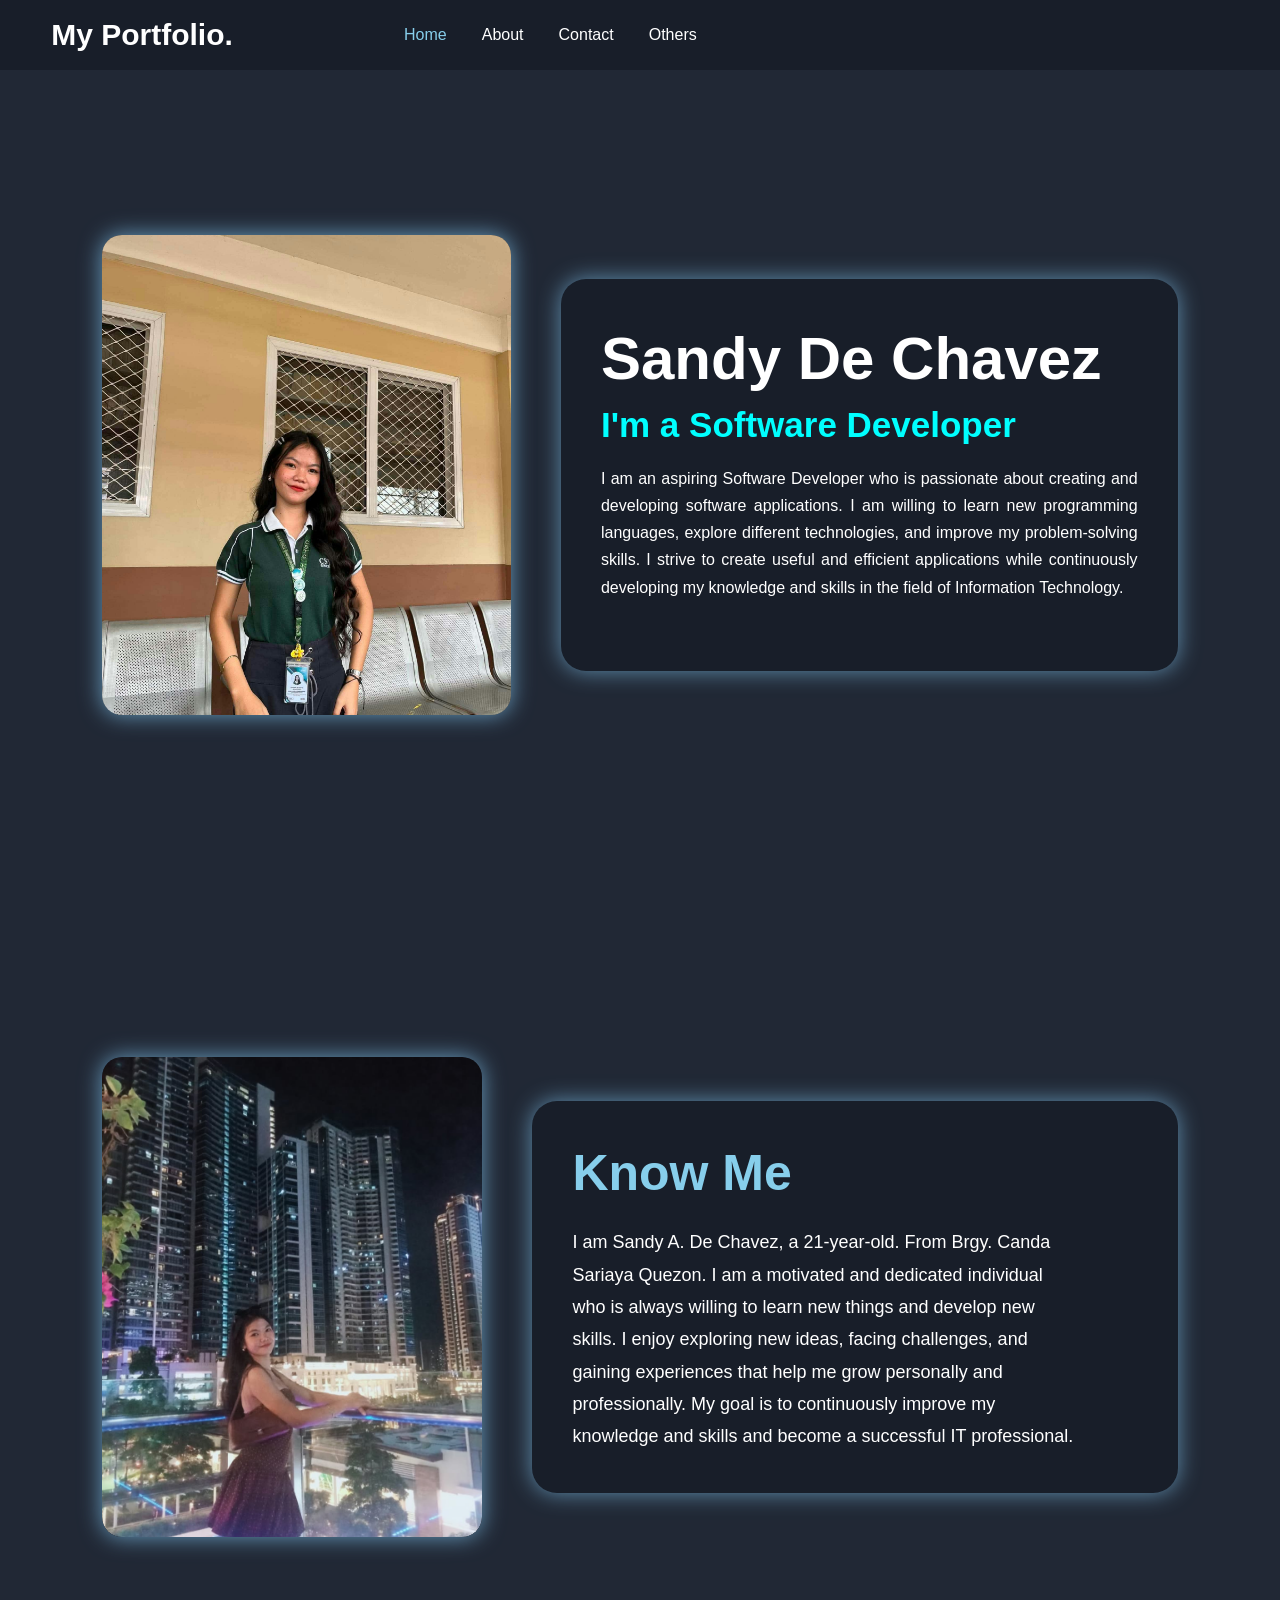
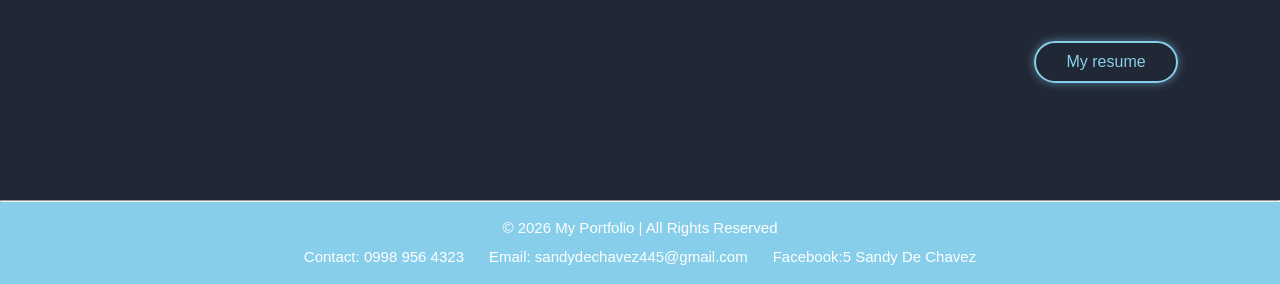
<file: index.html>
<!DOCTYPE html>
<html lang="en">
<head>
    <meta charset="UTF-8">
    <meta name="viewport" content="width=device-width, initial-scale=1.0">
    <title>Home</title>
    <link rel="stylesheet" href="index.css">
     <link rel="stylesheet" href="resume.html">
</head>
<body>
     <nav class="navbar">
       <a href="#" class="logo"> My Portfolio.</a>
       <div class="menu-toggle" id="menu-toggle">
        <span></span>
        <span></span>
        <span></span>
       </div>
       <ul class="nav-links" id="nav-links">
          <li>
            <a href="index.html" class="active">Home</a>
          </li>
           
          <li>
            <a href="about.html" class="about.html"> About </a>
          </li>

          <li>
            <a href="contact.html"> Contact </a>
          </li>

          <li>
            <a href="others.html"> Others </a>
          </li>
          
       </ul>
     </nav>
     <section class="home">
        <div class="home-info">
             <span style="color: skyblue;"><h1>Sandy De Chavez</h1></span> 
            
                <span style="color: skyblue;"><h2>I'm a Software Developer</h2></span>
        
            <p>I am an aspiring Software Developer who is passionate about creating
                 and developing software applications. I am willing to learn new 
                 programming languages, explore different technologies, and improve 
                 my problem-solving skills. I strive to create useful and efficient 
                 applications while continuously developing my knowledge and skills 
                 in the field of Information Technology.
            </p>
        </div>
        <div class="image">
         <img src="me.jpg" alt>
        </div>
     </section>
     <section class="know-me">
          <div class="text"> 
             <span style="color: skyblue;"><h1>Know Me</h1></span> 
             <p>I am Sandy A. De Chavez, a 21-year-old. From Brgy. Canda <br>
                 Sariaya Quezon. I am a motivated and dedicated individual<br>
                  who is always willing to learn new things and develop new<br>
                  skills. I enjoy exploring new ideas, facing challenges, and<br>
                   gaining experiences that help me grow personally and <br>
                   professionally. My goal is to continuously improve my <br>
                    knowledge and skills and become a successful IT professional.
            </p>
          </div>
          <div class="know-pic">
               <img src="mypic.jpg" alt>
          </div>
          <div class="rbutton">
              <a style="color: skyblue;" href="resume.html" class="btn">My resume</a>
          </div>
     </section>
     <hr>
     <footer class="footer">
        <p>© 2026 My Portfolio | All Rights Reserved</p>
        <div class="contact-info">
            <p>
               Contact:
               <span style="color:white;">0998 956 4323</span>
            </p>
            <p>
                Email:
                <span style="color: white;">sandydechavez445@gmail.com</span>
            </p>
            <p>
                Facebook:5
                <a style="color: white;" href="https://www.facebook.com/sandy.de.chavez.288543" target="-blank">
                Sandy De Chavez</a>
            </p>
        </div>
     </footer>
     <script src="index.js"></script>
</body>
</html>
</file>
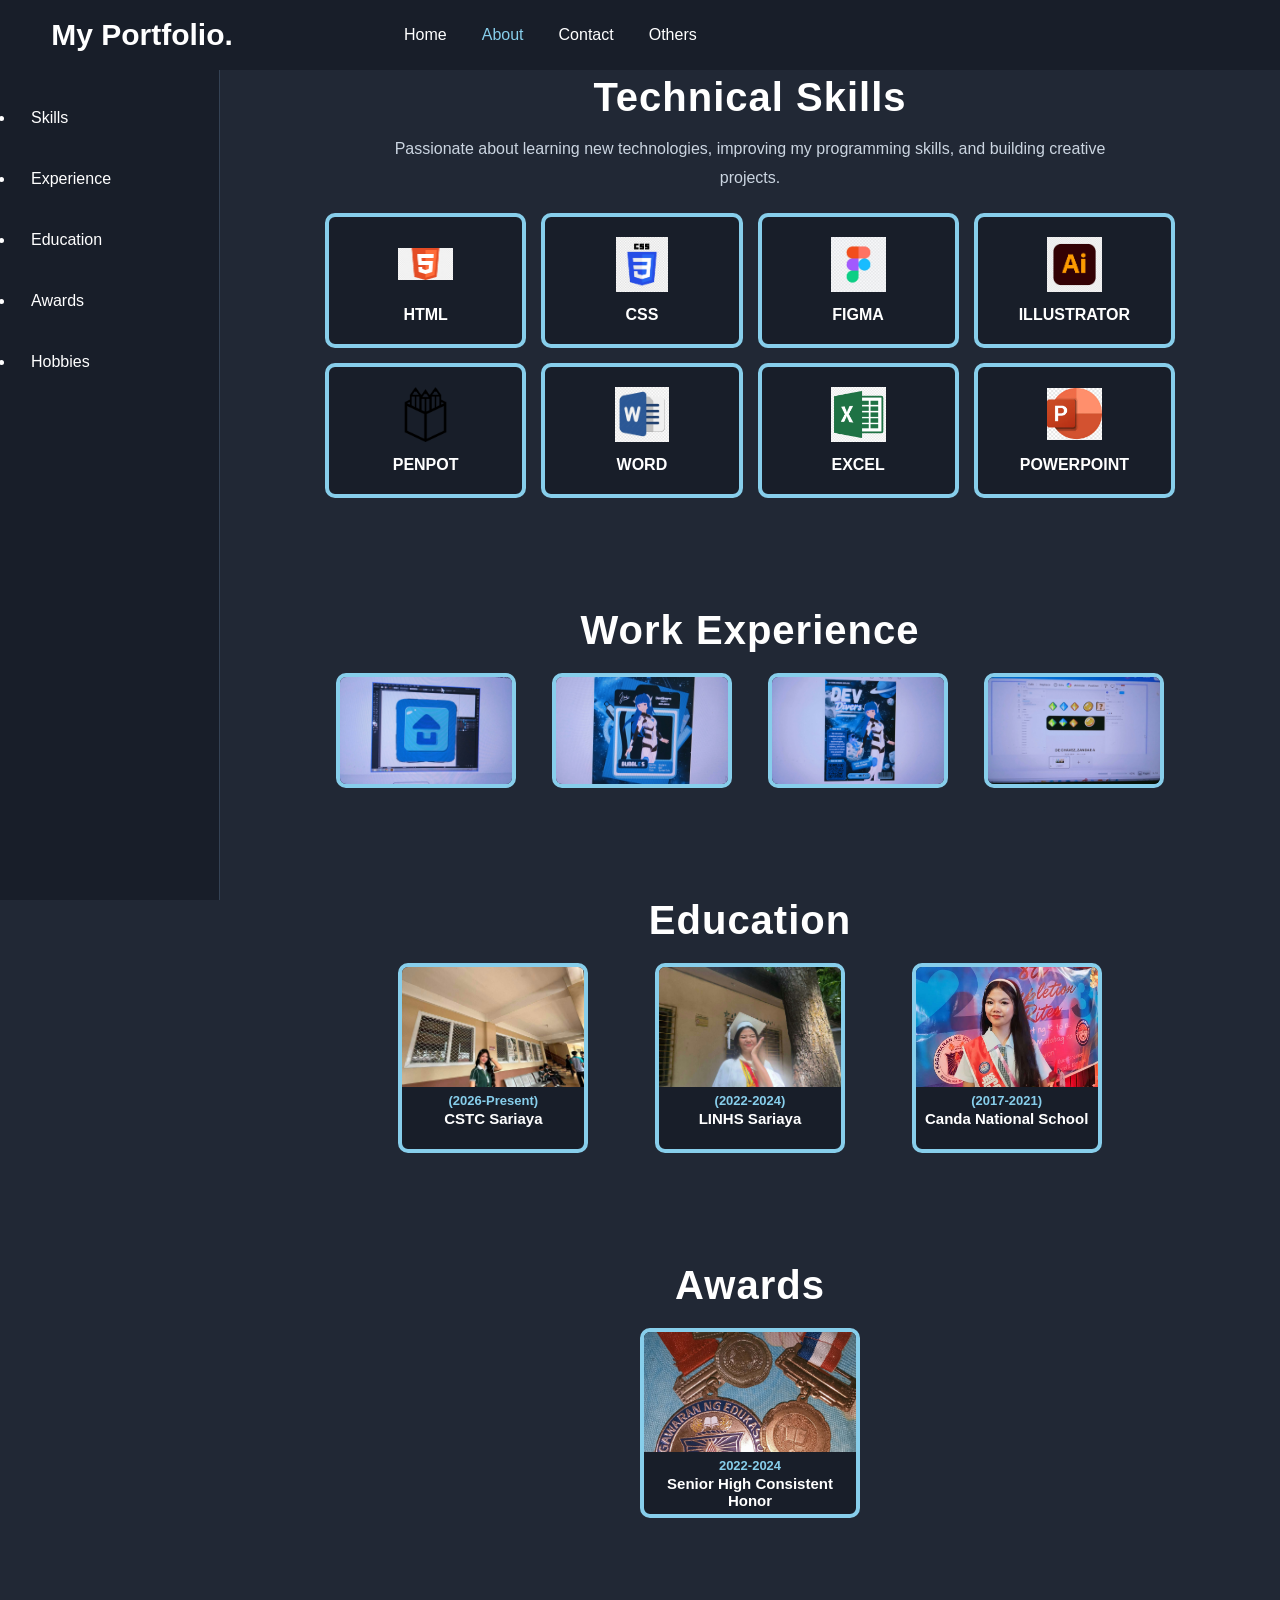
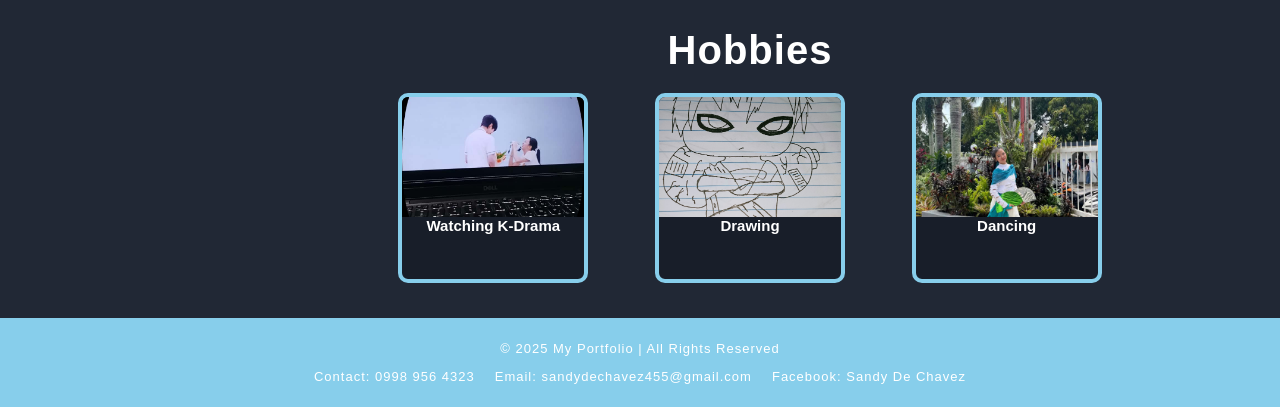
<file: about.html>
<!DOCTYPE html>
<html lang="en">
<head>
  <meta charset="UTF-8" />
  <meta name="viewport" content="width=device-width, initial-scale=1.0" />
  <title>About</title>
  <link rel="stylesheet" href="index.css" />
</head>
<body>

  <!-- Top Navbar -->
  <nav class="navbar">
    <a href="#" class="logo">My Portfolio.</a>

    <div class="menu-toggle" id="menu-toggle">
      <span></span>
      <span></span>
      <span></span>
    </div>

    <ul class="nav-links" id="nav-links">
      <li><a href="index.html">Home</a></li>
      <li><a href="about.html" class="active">About</a></li>
      <li><a href="contact.html">Contact</a></li>
      <li><a href="others.html">Others</a></li>
    </ul>
  </nav>

  <!-- Side Navbar -->
 <nav class="side-navbar" id="side-navbar">
  <div class="menu-toggle side-toggle" id="side-toggle">
    <span></span>
    <span></span>
    <span></span>
  </div>
  <ul>
    <li><a href="#skills">Skills</a></li>
    <li><a href="#work">Experience</a></li>
    <li><a href="#educ">Education</a></li>
    <li><a href="#award">Awards</a></li>
    <li><a href="#hobbies">Hobbies</a></li>
  </ul>
</nav>


  <!-- Sections -->
  <section id="skills" class="t-skills">
    <h1>Technical <span style="color: white;">Skills</span></h1>
    <p>
      Passionate about learning new technologies, improving my programming skills, and building creative projects.

    <div class="skills">
      <div class="skill"><img src="html.png" alt="HTML" /><span>HTML</span></div>
      <div class="skill"><img src="css.webp" alt="CSS" /><span>CSS</span></div>
      <div class="skill"><img src="figma.jpg" alt="FIGMA" /><span>FIGMA</span></div>
      <div class="skill"><img src="illustratpr.webp" alt="ILLUSTRATOR" /><span>ILLUSTRATOR</span></div>
      <div class="skill"><img src="penpot.webp" alt="penpot" /><span>PENPOT</span></div>
      <div class="skill"><img src="word.webp" alt="word" /><span>WORD</span></div>
      <div class="skill"><img src="excel.png" alt="excel" /><span>EXCEL</span></div>
      <div class="skill"><img src="powerpoint.webp" alt="ppt" /><span>POWERPOINT</span></div>
    </div>
  </section>

  <section id="work" class="work-exp">
    <h1>Work <span style="color: white;">Experience</span></h1>
    <div class="exp-container">
      <div class="exp-card"><img src="home.jpg" alt=""></div>
      <div class="exp-card"><img src="id.jpg" alt=""></div>
      <div class="exp-card"><img src="cnv.jpg" alt=""></div>
      <div class="exp-card"><img src="diamond.jpg" alt=""></div>
    </div>
  </section>

  <section id="educ" class="education">
    <h1>Edu<span style="color: white;">cation</span></h1>
    <div class="edu-container">
      <div class="edu-card"><img src="college.jpg" alt=""><h3>(2026-Present)</h3><h2>CSTC Sariaya</h2></div>
      <div class="edu-card"><img src="shs.jpg" alt=""><h3>(2022-2024)</h3><h2>LINHS Sariaya</h2></div>
      <div class="edu-card"><img src="jhs.jpg" alt=""><h3>(2017-2021)</h3><h2>Canda National School</h2></div>
      
    </div>
  </section>

  <section id="award" class="award-sec">
    <h1>Awa<span style="color: white;">rds</span></h1>
    <div class="award-container">
      <div class="award-card"><img src="medal.jpg" alt=""><h3>2022-2024</h3><h2>Senior High Consistent Honor</h2></div>
    </div>
  </section>

  <section id="hobbies" class="hobbies-sec">
    <h1>Hob<span style="color: white;">bies</span></h1>
    <div class="hobbies-container">
      <div class="hobbies-card"><img src="kdrama.jpg" alt=""><h2>Watching K-Drama</h2></div>
      <div class="hobbies-card"><img src="drawing.jpg" alt=""><h2>Drawing</h2></div>
      <div class="hobbies-card"><img src="dancing.jpg" alt=""><h2>Dancing</h2></div>
    </div>
  </section>

  <footer class="footer-about">
    <p>© 2025 My Portfolio | All Rights Reserved</p>
    <div class="contact-info-footer">
      <p>Contact: <span style="color: white;">0998 956 4323</span></p>
      <p>Email: <span style="color: white;">sandydechavez455@gmail.com</span></p>
      <p>Facebook: <a style="color: white;" href="https://www.facebook.com/" target="_blank">Sandy De Chavez</a></p>
    </div>
  </footer>

  <script src="index.js"></script>
</body>
</html>
</file>
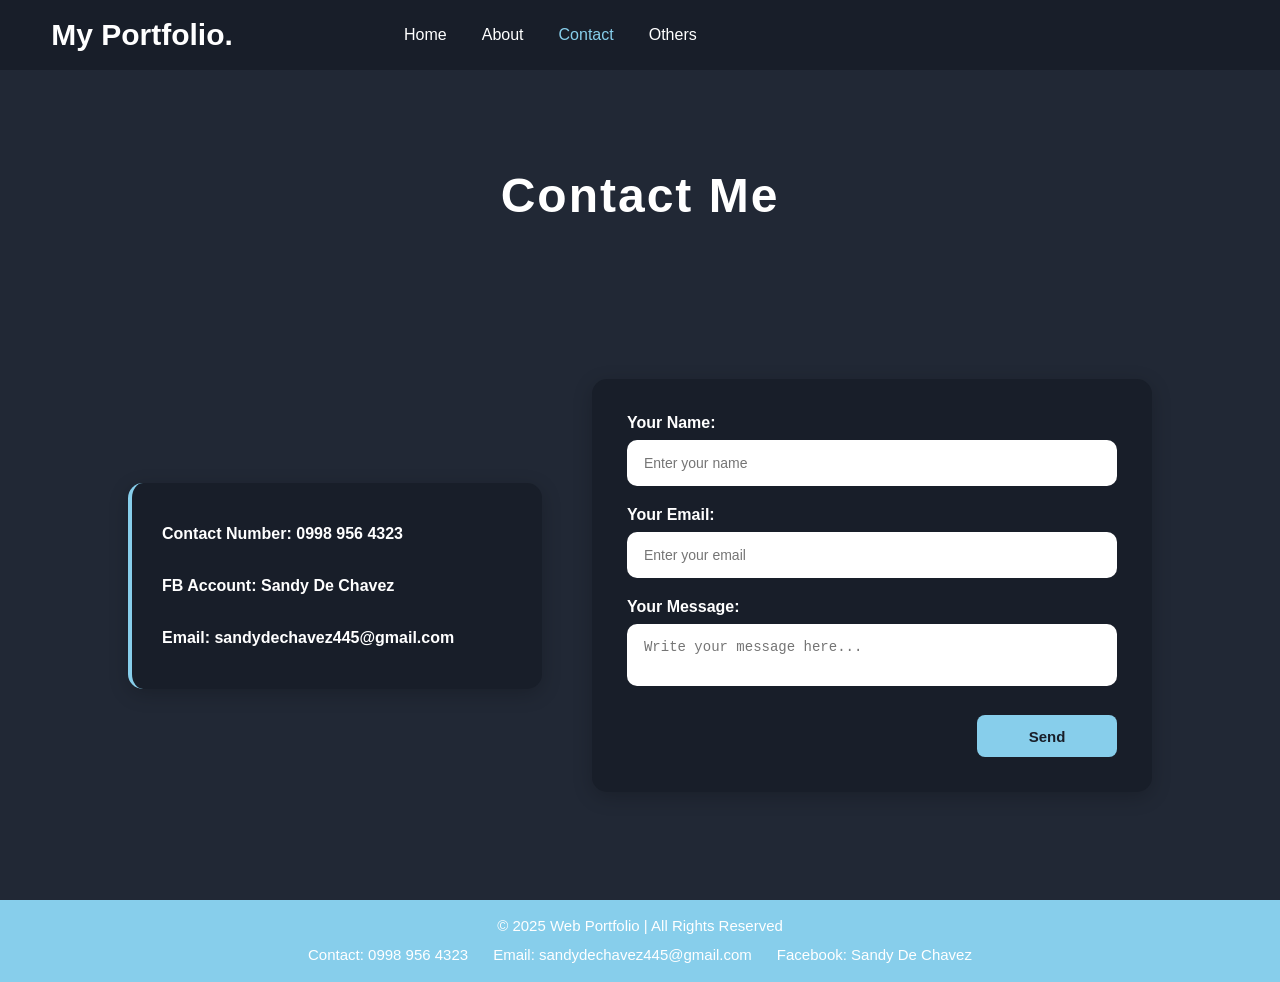
<file: contact.html>
<!DOCTYPE html>
<html lang="en">
<head>
    <meta charset="UTF-8">
    <meta name="viewport" content="width=device-width, initial-scale=1.0">
    <title>Contact</title>
    <link rel="stylesheet" href="index.css">
</head>
<body>
    
<nav class="navbar">
    <a href="#" class="logo">My Portfolio.</a>

    <div class="menu-toggle" id="menu-toggle">
    <span></span>
    <span></span>
    <span></span>
  </div>

  <ul class="nav-links" id="nav-links">
        <li><a href="index.html">Home</a></li>
        <li><a href="about.html">About</a></li>
        <li><a href="contact.html" class="active">Contact</a></li>
        <li><a href="others.html">Others</a></li>
    </ul>
</nav>

<section class="contact">
  <div class="contact-header">
    <h1>Contact <span style="color: white;">Me</span></h1>
  </div>

  <div class="contact-container">
    <form>
      <div class="contact-item">
        <label>Your Name:</label>
        <input type="text" placeholder="Enter your name" required>
      </div>

      <div class="contact-item">
        <label>Your Email:</label>
        <input type="email" placeholder="Enter your email" required>
      </div>

      <div class="contact-msg">
        <label>Your Message:</label>
        <textarea placeholder="Write your message here..." required></textarea>
      </div>

      <div class="contact-send">
        <button type="submit">Send</button>
      </div>
    </form>
  </div>


<div class="contact-in">
  <h3>Contact Number: 0998 956 4323</h3>
  <h3>FB Account: <a href="https://www.facebook.com/" target="_blank"><span style="color: white;">Sandy De Chavez</span></a></h3>
  <h3>Email: sandydechavez445@gmail.com</h3>
</div>

</section>

<footer class="footer">
  <p>© 2025 Web Portfolio | All Rights Reserved</p>
  <div class="contact-info">
  <p>Contact: <span style="color: white;">0998 956 4323</span></p>
  <p>Email: <span style="color: white;">sandydechavez445@gmail.com</span></p>
  <p>Facebook: <a style="color: white;" href="https://www.facebook.com/sandy.de.chavez.288543" target="_blank">Sandy De Chavez</a></p>
  </div>
</footer>

<script src="index.js"></script>

</body>
</html>
</file>
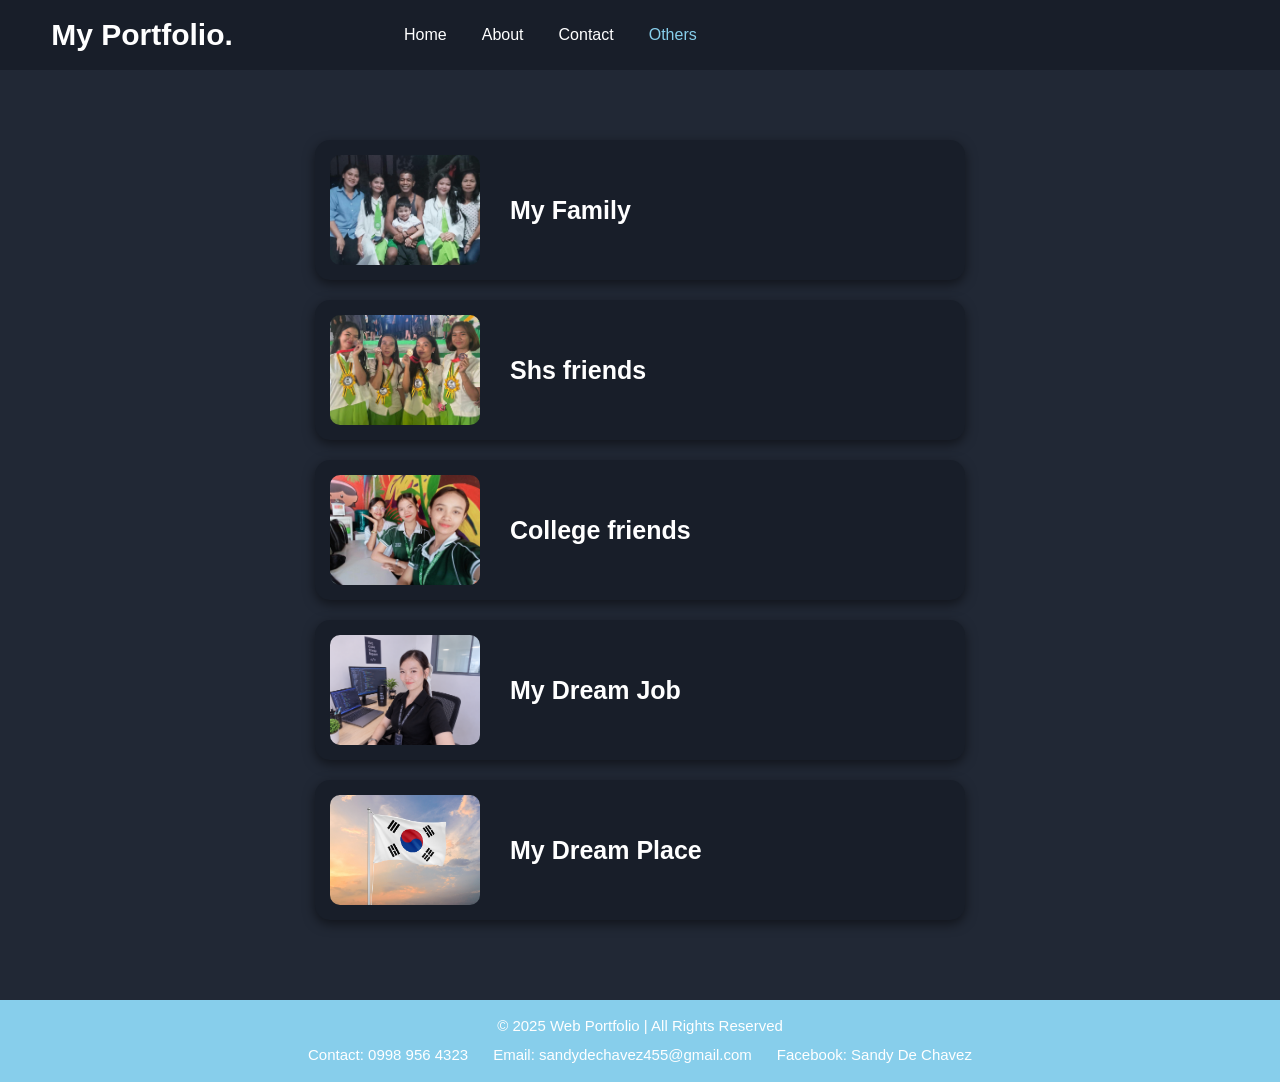
<file: others.html>
<!DOCTYPE html>
<html lang="en">
<head>
    <meta charset="UTF-8">
    <meta name="viewport" content="width=device-width, initial-scale=1.0">
    <title>Projects</title>
    <link rel="stylesheet" href="index.css">
</head>
<body>
    <nav class="navbar">
    <a href="#" class="logo">My Portfolio.</a>

    <div class="menu-toggle" id="menu-toggle">
    <span></span>
    <span></span>
    <span></span>
  </div>

   <ul class="nav-links" id="nav-links">
        <li><a href="index.html">Home</a></li>
        <li><a href="about.html">About</a></li>
        <li><a href="contact.html">Contact</a></li>
        <li><a href="others.html" class="active">Others</a></li>
    </ul>
</nav>

<div class="wrap">

    
    <div class="other">
      <img src="fam.jpg" alt="Project 1 preview">
      <h2>My Family</h2>
    </div>

    <!-- Project 3 -->
    <div class="other">
      <img src="shsprends.jpg" alt="Project 2 preview">
      <h2>Shs friends</h2>
    </div>

    <!-- Project 4 -->
    <div class="other">
      <img src="friends.jpg" alt="Project 3 preview">
      <h2>College friends</h2>
    </div>

    <!-- Project 5 -->
    <div class="other">
      <img src="work.png" alt="Project 4 preview">
      <h2>My Dream Job</h2>
    </div>

    <div class="other">
      <img src="korea.webp" alt="Project 4 preview">
      <h2>My Dream Place</h2>
    </div>

  </div>
</div>

<footer class="footer">
  <p>© 2025 Web Portfolio | All Rights Reserved</p>
  <div class="contact-info">
  <p>Contact: <span style="color: white;">0998 956 4323</span></p>
  <p>Email: <span style="color: white;">sandydechavez455@gmail.com</span></p>
  <p>Facebook: <a style="color: white;" href="https://www.facebook.com/sandy.de.chavez.288543" target="_blank">Sandy De Chavez</a></p>
  </div>
</footer>

<script src="index.js"></script>

</body>

</html>
</file>
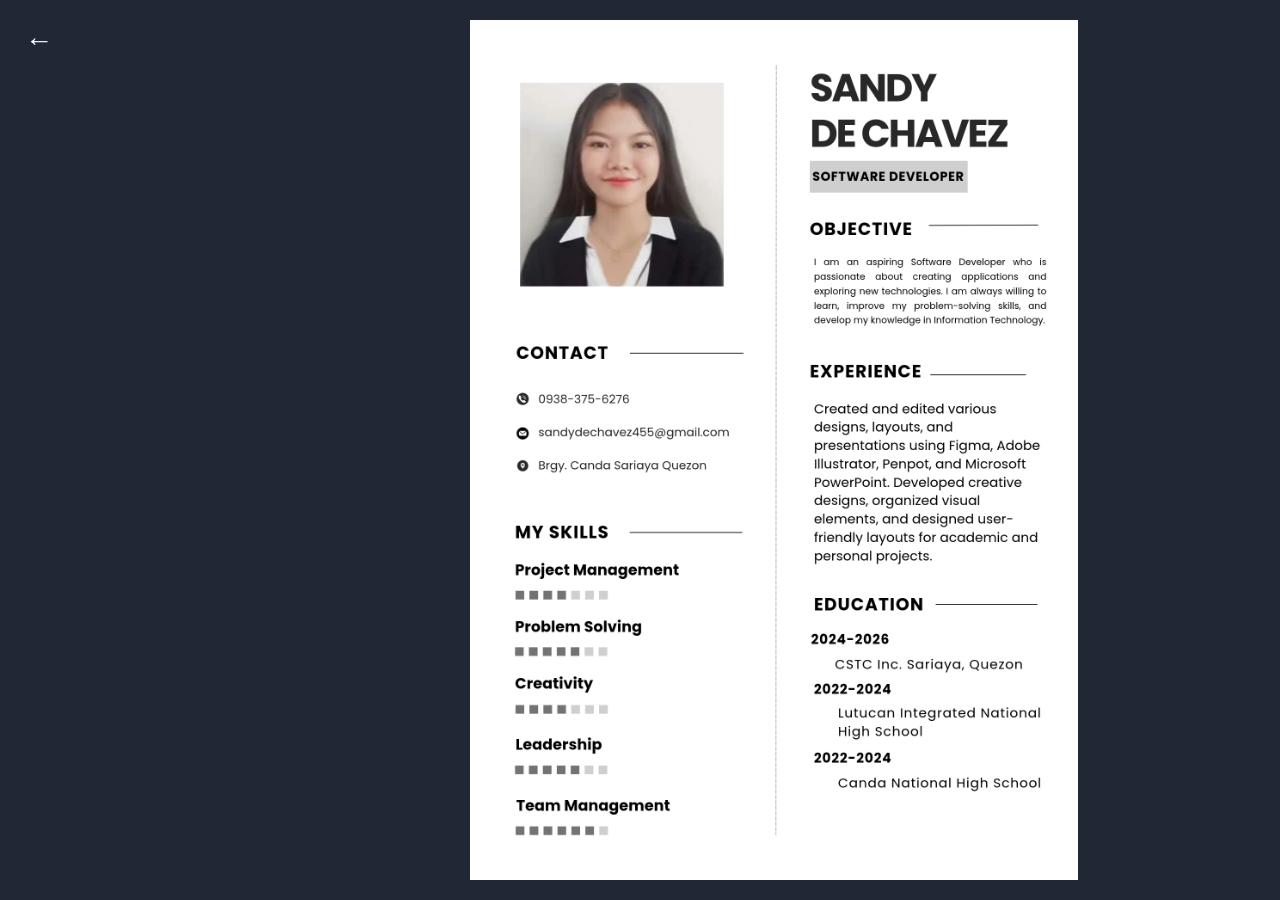
<file: resume.html>
<!DOCTYPE html>
<html lang="en">
<head>
    <meta charset="UTF-8">
    <meta name="viewport" content="width=device-width, initial-scale=1.0">
    <title>Resume</title>
    <link rel="stylesheet" href="index.html">
    <link rel="stylesheet" href="index.css">
</head>
<body>
    <img class ="resume" src="resume.png" alt="Resume">
  <button class="backbutton" onclick="history.back()">
  &#8592;
</button>
</body>
</html>
</file>
<file: index.css>
/* Global Reset */
* {
  margin: 0;
  padding: 0;
  box-sizing: border-box;
}

html {
  scroll-behavior: smooth;
  scroll-padding-top: 80px; /* prevents overlap if you have a fixed navbar */
}

body {
  background-color: #212835;
  color: #fff;
  font-family: 'Poppins', sans-serif;
}

a {
  color: #fff;
  text-decoration: none;
}

/* Navbar */
.navbar {
  position: fixed;
  left: 0;
  top: 0;
  width: 100%;
  height: 70px;
  padding: 25px 4%;
  background-color: #181e29;
  display: flex;
  justify-content: space-between;
  align-items: center;
  z-index: 100;
}

.navbar .logo {
  font-size: 30px;
  font-weight: 700;
}

.navbar ul {
    display: flex;
    position: absolute;
    left: 43%;
    transform: translateX(-50%);
    gap: 35px;
    align-items: center;
}

.navbar ul li {
    list-style: none;
    margin-left: 0;
}

.navbar ul li a {
  font-weight: 500;
  transition: color 0.3s ease;
}

.navbar ul li a:hover,
.navbar ul li a.active {
  color: skyblue;
}

/* Responsive Navbar */
.menu-toggle {
  display: none;
  flex-direction: column;
  justify-content: space-between;
  width: 26px;
  height: 20px;
  cursor: pointer;
}

.menu-toggle span {
  display: block;
  height: 3px;
  width: 100%;
  background: #fff;
  border-radius: 5px;
  transition: all 0.3s ease;
}



/* Make nav responsive */
@media (max-width: 900px) {
  .menu-toggle {
    display: flex;
  }

  .navbar ul {
    position: absolute;
    top: 70px;
    left: 0;
    width: 100%;
    background-color: lightblue;
    flex-direction: column;
    align-items: center;
    justify-content: flex-start;
    gap: 20px;
    padding: 20px 0;
    max-height: 0;
    overflow: hidden;
    transition: max-height 0.4s ease, opacity 0.3s ease;
    opacity: 0;
  }

  .navbar ul.active {
    max-height: 300px; /* Adjust if you add more links */
    opacity: 1;
  }

  .navbar ul li {
    margin: 0;
  }

  .navbar ul li a {
    font-size: 20px;
  }
}



.home {
    display: flex;
    align-items: center;
    justify-content: center;
    flex-direction: row-reverse;
    gap: 50px;
    min-height: 100vh;
    padding: 120px 8% 70px;
}

/* HOME TEXT CARD */
.home-info {
    flex: 1;
    min-width: 0;
    background: #181e29;
    padding: 45px 40px;
    border-radius: 25px;
    box-shadow: 0 0 22px rgba(135, 206, 250, 0.62);
    transition: 0.3s ease;
}

.home-info:hover {
    box-shadow: 0 0 32px rgba(135, 206, 250, 0.85);
}

/* HOME HEADING */
.home-info h1 {
    color: #fff;
    font-size: 60px;
    line-height: 1.15;
    margin: 0 0 10px;
}

.home-info h2 {
    color: aqua;
    font-size: 35px;
    line-height: 1.25;
    margin: 0 0 18px;
}

/* HOME PARAGRAPH */
.home-info p {
    color: #fff;
    font-size: 16px;
    line-height: 1.7;
    margin: 10px 0 25px;
    text-align: justify;
}

/* BUTTON */
.btn {
    display: inline-block;
    padding: 10px 30px;
    border: 2px solid #fff;
    border-radius: 40px;
    box-shadow: 0 0 6px rgba(255, 255, 255, 0.35);
    font-size: 16px;
    text-decoration: none;
    transition: all 0.3s ease;
}

.btn:hover {
    background: transparent;
    color: aqua;
    box-shadow: 0 0 14px rgba(135, 206, 250, 0.5);
}

/* HOME PICTURE */
.image {
    flex: 0 0 38%;
    max-width: 420px;
    min-width: 250px;
}

.image img {
    display: block;
    width: 100%;
    height: 480px;
    object-fit: cover;
    margin: 0;
    border-radius: 20px;
    box-shadow: 0 0 22px rgba(135, 206, 250, 0.7);
    transition: transform 0.35s ease, box-shadow 0.35s ease;
}

.image img:hover {
    transform: scale(1.025);
    box-shadow: 0 0 35px rgba(135, 206, 250, 0.9);
}


/* HOME PAGE RESPONSIVE */
@media (max-width: 1000px) {
    .home {
        flex-direction: column;
        text-align: center;
        justify-content: flex-start;
        align-items: center;
        min-height: auto;
        height: auto;
        padding: 115px 5% 60px;
        gap: 30px;
    }

    .home-info {
        order: 1;
        width: 100%;
        max-width: 680px;
        padding: 30px 25px;
        margin: 0;
    }

    .home-info h1 {
        font-size: 42px;
        margin-bottom: 10px;
    }

    .home-info h2 {
        font-size: 26px;
        margin: 0 0 15px;
    }

    .home-info p {
        font-size: 16px;
        line-height: 1.6;
        margin-bottom: 20px;
        text-align: justify;
    }

    .home-info .button {
        display: flex;
        justify-content: center;
        width: 100%;
        margin-top: 5px;
    }

    .home-info .button .btn {
        padding: 10px 28px;
        font-size: 16px;
    }

    .image {
        order: 2;
        flex: none;
        width: 260px;
        max-width: 100%;
        min-width: 0;
        margin: 0;
    }

    .image img {
        width: 100%;
        height: auto;
        max-height: 380px;
        margin: 0;
        border-radius: 15px;
    }
}


/* ==========================================
   KNOW ME SECTION
========================================== */

.know-me {
    min-height: 100vh;
    display: flex;
    flex-wrap: wrap;
    align-items: center;
    justify-content: center;
    gap: 50px;
    padding: 120px 8% 80px;
    background-color: #212835;
}

/* KNOW ME TEXT CARD */
.know-me .text {
    order: 2;
    flex: 1;
    min-width: 0;
    background-color: #181e29;
    padding: 40px;
    border-radius: 25px;
    box-shadow: 0 0 22px rgba(135, 206, 250, 0.62);
    transition: 0.3s ease;
}

.know-me .text:hover {
    box-shadow: 0 0 32px rgba(135, 206, 250, 0.85);
}

/* KNOW ME HEADING */
.know-me .text h1 {
    color: skyblue;
    font-size: 50px;
    line-height: 1.3;
    margin: 0 0 20px;
    text-align: left;
}

/* KNOW ME PARAGRAPH */
.know-me .text p {
    color: #fff;
    font-size: 18px;
    line-height: 1.8;
    margin: 0;
    text-align: justify;
}

/* KNOW ME PICTURE */
.know-me .know-pic {
    order: 1;
    flex: 0 0 38%;
    max-width: 380px;
    min-width: 250px;
    height: 480px;
    overflow: hidden;
    border-radius: 20px;
    margin: 0;
    box-shadow: 0 0 22px rgba(135, 206, 250, 0.7);
    transition: box-shadow 0.35s ease;
}

.know-me .know-pic img {
    display: block;
    width: 100%;
    height: 100%;
    object-fit: cover;
    border-radius: 20px;
    transition: transform 0.4s ease;
}

.know-me .know-pic:hover {
    box-shadow: 0 0 35px rgba(135, 206, 250, 0.9);
}

.know-me .know-pic:hover img {
    transform: scale(1.04);
}

/* RESUME BUTTON */
.know-me .rbutton {
    order: 3;
    flex: 0 0 100%;
    margin: -20px 0 0;
    display: flex;
    justify-content: flex-end;
}

.know-me .rbutton .btn {
    border-color: skyblue;
    box-shadow: 0 0 10px rgba(135, 206, 250, 0.5);
}

.know-me .rbutton .btn:hover {
    color: skyblue;
    box-shadow: 0 0 20px rgba(135, 206, 250, 0.8);
}

/* KNOW ME RESPONSIVE */
@media (max-width: 1000px) {
    .know-me {
        flex-direction: column;
        flex-wrap: nowrap;
        align-items: center;
        justify-content: flex-start;
        text-align: center;
        min-height: auto;
        padding: 115px 5% 60px;
        gap: 30px;
    }

    .know-me .know-pic {
        order: 1;
        flex: none;
        width: 260px;
        max-width: 100%;
        min-width: 0;
        height: 350px;
        margin: 0;
    }

    .know-me .text {
        order: 2;
        width: 100%;
        max-width: 680px;
        padding: 30px 25px;
        margin: 0;
    }

    .know-me .text h1 {
        font-size: 38px;
        text-align: center;
        margin: 0 0 15px;
    }

    .know-me .text p {
        font-size: 16px;
        line-height: 1.7;
        text-align: justify;
        margin: 0;
    }

    .know-me .rbutton {
        order: 3;
        flex: none;
        justify-content: center;
        width: 100%;
        margin: 0;
    }
}

@media (max-width: 480px) {
    .know-me .text {
        padding: 25px 20px;
    }

    .know-me .text h1 {
        font-size: 30px;
    }

    .know-me .text p {
        font-size: 15px;
    }

    .know-me .know-pic {
        width: 220px;
        height: 300px;
    }
}



/* ==========================================
   FOOTER SECTION
========================================== */

.footer {
    width: 100%;
    background-color: skyblue;
    color: white;
    padding: 18px 15px;
    text-align: center;
    box-sizing: border-box;
    margin: 0;
}

/* COPYRIGHT */
.footer > p {
    color: white;
    font-size: 16px;
    margin: 0 0 10px;
    line-height: 1.4;
}

/* CONTACT INFORMATION */
.footer .contact-info {
    display: flex;
    justify-content: center;
    align-items: center;
    flex-wrap: wrap;
    gap: 10px 25px;
    width: 100%;
}

/* CONTACT, EMAIL AND FACEBOOK */
.footer .contact-info p {
    color: white;
    font-size: 16px;
    margin: 0;
    line-height: 1.5;
}

/* LINKS */
.footer .contact-info span,
.footer .contact-info a {
    color: white;
}

.footer .contact-info a {
    text-decoration: none;
}

.footer .contact-info a:hover {
    color: #212835;
}

/* RESPONSIVE */
@media (max-width: 768px) {
    .footer {
        padding: 18px 10px;
    }

    .footer .contact-info {
        flex-direction: column;
        gap: 5px;
    }

    .footer .contact-info p {
        font-size: 14px;
    }
}




/* ==========================================
   SIDEBAR
========================================== */

.side-navbar {
    width: 220px !important;
    height: calc(100vh - 70px) !important;
    background: #181e29 !important;
    padding: 25px 15px !important;
    position: fixed !important;
    left: 0 !important;
    top: 70px !important;
    margin-top: 0 !important;
    border-right: 1px solid #344254;
    z-index: 99;
}

.side-navbar ul {
    display: flex;
    flex-direction: column;
    gap: 15px;
}

.side-navbar ul li {
    margin: 0 !important;
}

.side-navbar ul li a {
    display: block;
    padding: 13px 15px !important;
    border-radius: 8px;
    border: 1px solid transparent;
    transition: 0.3s;
}

.side-navbar ul li a:hover,
.side-navbar ul li a.act {
    background: #283b50 !important;
    color: skyblue !important;
    border: 2px solid skyblue;
    transform: translateX(5px);
}


/* ==========================================
   ALL ABOUT SECTIONS
========================================== */

.t-skills,
.work-exp,
.education,
.award-sec,
.hobbies-sec {
    margin-left: 220px !important;
    padding: 100px 45px 60px !important;
    min-height: 100vh;
    background-color: #212835;
    color: white;
    text-align: center;
    box-sizing: border-box;
}


/* ==========================================
   SECTION TITLES
========================================== */

.t-skills h1,
.work-exp h1,
.education h1,
.award-sec h1,
.hobbies-sec h1 {
    font-size: 40px !important;
    color: white;
    margin-bottom: 25px !important;
    text-align: center;
    letter-spacing: 1px;
}


/* ==========================================
   SKILLS
========================================== */

.t-skills p {
    max-width: 750px;
    margin: 0 auto 30px !important;
    color: #cbd5e1;
    line-height: 1.8;
}

.skills {
    display: grid !important;
    grid-template-columns: repeat(4, minmax(0, 1fr)) !important;
    gap: 15px !important;
    max-width: 850px;
    margin: 0 auto;
    justify-items: stretch;
}

.skill {
    width: 100% !important;
    box-sizing: border-box;
    padding: 20px 12px !important;
    background: #181e29;
    border: 4px solid skyblue !important;
    border-radius: 10px;
    transition: 0.3s;
}

.skill:hover {
    transform: scale(1.03);
    border-color: white !important;
    box-shadow: 0 0 15px rgba(135, 206, 235, 0.3);
}

.skill img {
    width: 55px;
    height: 55px;
    object-fit: contain;
    margin-bottom: 10px;
}

.skill span {
    display: block;
    color: white;
    font-weight: 600;
}


/* ==========================================
   WORK EXPERIENCE - 4 PICTURES
========================================== */

.exp-container {
    display: grid !important;
    grid-template-columns: repeat(4, minmax(0, 1fr)) !important;
    gap: 15px !important;
    max-width: 850px;
    margin: 30px auto 0;
    justify-items: center;
}

.exp-card {
    width: 100% !important;
    max-width: 180px !important;
    height: 115px !important;
    padding: 0 !important;
    margin: 0 !important;
    overflow: hidden;
    border-radius: 10px;
    background: #181e29;
    border: 4px solid skyblue !important;
    box-sizing: border-box;
    transition: 0.3s;
}

.exp-card:hover {
    transform: translateY(-5px);
    border-color: white !important;
    box-shadow: 0 0 15px rgba(135, 206, 235, 0.3);
}

.exp-card img {
    width: 100% !important;
    height: 100% !important;
    object-fit: cover !important;
    display: block;
}


/* ==========================================
   EDUCATION - 3 PICTURES
========================================== */

.edu-container {
    display: grid !important;
    grid-template-columns: repeat(3, minmax(0, 1fr)) !important;
    gap: 20px !important;
    max-width: 750px;
    margin: 30px auto 0;
    justify-items: center;
}

.edu-card {
    width: 100% !important;
    max-width: 190px !important;
    height: 190px !important;
    margin: 0 !important;
    padding: 0 !important;
    display: flex;
    flex-direction: column;
    align-items: center;
    overflow: hidden;
    border-radius: 10px;
    background: #181e29;
    border: 4px solid skyblue !important;
    box-sizing: border-box;
    transition: 0.3s;
}

.edu-card:hover {
    transform: translateY(-5px);
    border-color: white !important;
    box-shadow: 0 0 15px rgba(135, 206, 235, 0.3);
}

.edu-card img {
    width: 100% !important;
    height: 120px !important;
    object-fit: cover !important;
    border-radius: 0 !important;
}

.edu-card h3 {
    font-size: 13px;
    color: skyblue;
    margin: 6px 0 2px !important;
}

.edu-card h2 {
    font-size: 15px;
    color: white;
    margin: 0 0 5px !important;
}


/* ==========================================
   AWARDS - 1 PICTURE
========================================== */

.award-container {
    display: grid !important;
    grid-template-columns: 1fr !important;
    justify-items: center;
    gap: 10px;
    margin: 30px auto 0;
}

.award-card {
    width: 100% !important;
    max-width: 220px !important;
    height: 190px !important;
    margin: 0 !important;
    padding: 0 !important;
    display: flex;
    flex-direction: column;
    align-items: center;
    overflow: hidden;
    border-radius: 10px;
    background: #181e29;
    border: 4px solid skyblue !important;
    box-sizing: border-box;
    transition: 0.3s;
}

.award-card:hover {
    transform: translateY(-5px);
    border-color: white !important;
    box-shadow: 0 0 15px rgba(135, 206, 235, 0.3);
}

.award-card img {
    width: 100% !important;
    height: 120px !important;
    object-fit: cover !important;
    border-radius: 0 !important;
}

.award-card h3 {
    font-size: 13px;
    color: skyblue;
    margin: 6px 0 2px !important;
}

.award-card h2 {
    font-size: 15px;
    color: white;
    margin: 0 0 5px !important;
}


/* ==========================================
   HOBBIES - 3 PICTURES
========================================== */

.hobbies-container {
    display: grid !important;
    grid-template-columns: repeat(3, minmax(0, 1fr)) !important;
    gap: 20px !important;
    max-width: 750px;
    margin: 30px auto 0;
    justify-items: center;
}

.hobbies-card {
    width: 100% !important;
    max-width: 190px !important;
    height: 190px !important;
    margin: 0 !important;
    padding: 0 !important;
    display: flex;
    flex-direction: column;
    align-items: center;
    overflow: hidden;
    border-radius: 10px;
    background: #181e29;
    border: 4px solid skyblue !important;
    box-sizing: border-box;
    transition: 0.3s;
}

.hobbies-card:hover {
    transform: translateY(-5px);
    border-color: white !important;
    box-shadow: 0 0 15px rgba(135, 206, 235, 0.3);
}

.hobbies-card img {
    width: 100% !important;
    height: 120px !important;
    object-fit: cover !important;
    border-radius: 0 !important;
}

.hobbies-card h3 {
    font-size: 13px;
    color: skyblue;
    margin: 6px 0 2px !important;
}

.hobbies-card h2 {
    font-size: 15px;
    color: white;
    margin: 0 0 5px !important;
}


/* ==========================================
   ABOUT FOOTER
   ORIGINAL DESIGN - UNCHANGED
========================================== */

.footer-about {
    background-color: skyblue;
    color: white;
    text-align: center;
    padding: 20px 0;
    font-size: 13px;
    border-top: 1px solid skyblue;
}

.footer-about p {
    margin: 0 !important;
    letter-spacing: 1px;
    line-height: 20px;
}

.contact-info-footer {
    display: flex;
    justify-content: center;
    gap: 20px;
    flex-wrap: wrap;
    margin: 8px 0 0 !important;
}


/* ==========================================
   TABLET RESPONSIVE
========================================== */

@media (max-width: 1100px) {

    .skills {
        grid-template-columns: repeat(3, minmax(0, 1fr)) !important;
    }

    .exp-container {
        grid-template-columns: repeat(2, minmax(0, 1fr)) !important;
        max-width: 500px;
    }

    .edu-container,
    .hobbies-container {
        grid-template-columns: repeat(2, minmax(0, 1fr)) !important;
        max-width: 500px;
    }

    .award-container {
        grid-template-columns: 1fr !important;
    }
}


/* ==========================================
   MOBILE RESPONSIVE
========================================== */

@media (max-width: 700px) {

    .side-navbar {
        left: -220px !important;
    }

    .side-navbar.active {
        left: 0 !important;
    }

    .t-skills,
    .work-exp,
    .education,
    .award-sec,
    .hobbies-sec {
        margin-left: 0 !important;
        padding: 100px 20px 50px !important;
        min-height: auto;
    }

    .t-skills h1,
    .work-exp h1,
    .education h1,
    .award-sec h1,
    .hobbies-sec h1 {
        font-size: 30px !important;
    }

    .skills {
        grid-template-columns: repeat(2, minmax(0, 1fr)) !important;
        gap: 10px !important;
    }

    .exp-container,
    .edu-container,
    .hobbies-container {
        grid-template-columns: repeat(2, minmax(0, 1fr)) !important;
        gap: 15px !important;
    }

    .exp-card,
    .edu-card,
    .hobbies-card {
        max-width: 100% !important;
    }

    .award-container {
        grid-template-columns: 1fr !important;
    }

    .award-card {
        max-width: 220px !important;
    }

    .footer-about {
        margin-left: 0 !important;
    }

    .contact-info-footer {
        flex-direction: column;
        align-items: center;
        gap: 10px;
    }
}


/* SMALL MOBILE */
@media (max-width: 400px) {

    .skills,
    .exp-container,
    .edu-container,
    .hobbies-container {
        grid-template-columns: 1fr !important;
    }

    .skill {
        max-width: 250px;
        margin: 0 auto;
    }

    .exp-card,
    .edu-card,
    .hobbies-card {
        max-width: 220px !important;
    }
}



/* ==========================================
   FIX ABOUT SECTION SPACING
========================================== */

/* ALL SECTIONS */
.t-skills,
.work-exp,
.education,
.award-sec,
.hobbies-sec {
    min-height: auto !important;
    padding-top: 75px !important;
    padding-bottom: 35px !important;
}

/* SECTION TITLE SPACING */
.t-skills h1,
.work-exp h1,
.education h1,
.award-sec h1,
.hobbies-sec h1 {
    margin-top: 0 !important;
    margin-bottom: 15px !important;
}

/* SKILLS */
.t-skills p {
    margin-bottom: 20px !important;
}

.skills {
    margin-bottom: 0 ;
}

/* WORK EXPERIENCE */
.exp-container {
    margin-top: 20px ;
}

/* EDUCATION */
.edu-container {
    margin-top: 20px ;
}

/* AWARDS */
.award-container {
    margin-top: 20px ;
}

/* HOBBIES */
.hobbies-container {
    margin-top: 20px ;
}





/*Contact PAGE*/


/* NEW CONTACT PAGE DESIGN */

.contact {
    min-height: 100vh;
    height: auto;
    display: grid;
    grid-template-columns: 0.85fr 1.15fr;
    grid-template-areas:
        "heading heading"
        "info form";
    align-items: center;
    justify-content: center;
    gap: 25px 50px;
    padding: 110px 10% 50px;
}

/* HEADING */
.contact-header {
    grid-area: heading;
    text-align: center;
    margin-bottom: 15px;
}

.contact-header h1 {
    font-size: 48px;
    color: white;
    letter-spacing: 2px;
}

.contact-header h1 span {
    color: skyblue;
}

/* CONTACT INFORMATION */
.contact-in {
    grid-area: info;
    background-color: #181e29;
    width: 100%;
    padding: 35px 30px;
    border-radius: 15px;
    border-left: 4px solid skyblue;
    color: white;
    text-align: left;
    box-shadow: 0 5px 20px rgba(0,0,0,0.2);
    transition: 0.3s ease;
}

.contact-in:hover {
    transform: translateY(-5px);
}

.contact-in h3 {
    font-size: 16px;
    line-height: 2;
    font-weight: 600;
    margin-bottom: 20px;
}

.contact-in h3:last-child {
    margin-bottom: 0;
}

/* CONTACT FORM */
.contact-container {
    grid-area: form;
    background-color: #181e29;
    width: 100%;
    height: auto;
    margin: 0;
    padding: 35px;
    border-radius: 15px;
    box-shadow: 0 5px 20px rgba(0,0,0,0.2);
}

.contact form {
    display: flex;
    flex-direction: column;
    align-items: stretch;
}

.contact-item,
.contact-msg {
    width: 100%;
    margin-bottom: 20px;
    text-align: left;
}

.contact-item label,
.contact-msg label {
    display: block;
    margin-bottom: 8px;
    font-weight: bold;
    color: white;
}

.contact-item input,
.contact-msg textarea {
    width: 100%;
    background-color: white;
    border: 2px solid transparent;
    border-radius: 10px;
    padding: 13px 15px;
    font-size: 14px;
    color: #181e29;
    resize: none;
    transition: 0.3s ease;
}

.contact-item input:focus,
.contact-msg textarea:focus {
    outline: none;
    border-color: skyblue;
    box-shadow: 0 0 8px rgba(135,206,235,0.4);
}

/* SEND BUTTON */
.contact-send {
    display: flex;
    justify-content: flex-end;
    margin-top: 5px;
}

.contact-send button {
    background-color: skyblue;
    color: #181e29;
    border: none;
    border-radius: 8px;
    height: 42px;
    width: 140px;
    font-weight: bold;
    font-size: 15px;
    cursor: pointer;
    transition: 0.3s ease;
}

.contact-send button:hover {
    background-color: white;
    transform: translateY(-3px);
}

/* TABLET RESPONSIVE */
@media (max-width: 1000px) {

    .contact {
        grid-template-columns: 1fr;
        grid-template-areas:
            "heading"
            "form"
            "info";
        padding: 110px 7% 60px;
        gap: 25px;
    }

    .contact-header h1 {
        font-size: 38px;
    }

    .contact-container,
    .contact-in {
        width: 100%;
        max-width: 550px;
        margin: 0 auto;
    }

    .contact-send {
        justify-content: center;
    }
}

/* SMALL PHONES */
@media (max-width: 600px) {

    .contact {
        padding: 100px 5% 50px;
        gap: 20px;
    }

    .contact-header h1 {
        font-size: 30px;
    }

    .contact-container {
        padding: 25px 20px;
    }

    .contact-in {
        padding: 25px 20px;
    }

    .contact-in h3 {
        font-size: 14px;
    }

    .contact-item input,
    .contact-msg textarea {
        font-size: 14px;
    }
}



/* ==========================================
   FOOTER SECTION
========================================== */

.footer {
    width: 100%;
    background-color: skyblue;
    color: white;
    padding: 15px 10px;
    text-align: center;
    box-sizing: border-box;
}

/* COPYRIGHT */
.footer > p {
    color: white;
    font-size: 15px;
    margin: 0 0 8px;
    line-height: 1.4;
}

/* CONTACT INFORMATION */
.footer .contact-info {
    display: flex;
    justify-content: center;
    align-items: center;
    flex-wrap: wrap;
    gap: 8px 25px;
}

/* CONTACT, EMAIL AND FACEBOOK */
.footer .contact-info p {
    color: white;
    font-size: 15px;
    margin: 0;
    line-height: 1.5;
}

/* LINKS */
.footer .contact-info span,
.footer .contact-info a {
    color: white;
}

.footer .contact-info a {
    text-decoration: none;
}

.footer .contact-info a:hover {
    color: #212835;
}

/* RESPONSIVE */
@media (max-width: 768px) {
    .footer {
        padding: 15px 10px;
    }

    .footer .contact-info {
        flex-direction: column;
        gap: 5px;
    }

    .footer .contact-info p {
        font-size: 14px;
    }
}




/*Others*/

.wrap {
    max-width: 900px;
    margin: 100px auto 40px;
    padding: 20px;
}

.other {
    display: flex;
    align-items: center;
    gap: 30px;
    width: 80%;
    max-width: 650px;
    height: auto;
    aspect-ratio: auto;
    padding: 15px;
    margin: 20px auto;
    border-radius: 15px;
    background-color: #181e29;
    box-shadow: 0 4px 12px rgba(0,0,0,0.5);
    transition: 0.3s ease;
}

.other:hover {
    transform: translateY(-5px);
    box-shadow: 0 5px 15px skyblue;
}

.other img {
    width: 150px;
    height: 110px;
    object-fit: cover;
    border-radius: 10px;
}

.other h2 {
    position: static;
    font-size: 25px;
    color: white;
    text-shadow: none;
    margin: 0;
}

/* --- Responsive --- */
@media (max-width: 768px) {
  .menu-toggle {
    display: flex;
  }

  .nav-links {
    position: absolute;
    top: 70px;
    right: 0;
    background: lightblue;
    width: 100%;
    flex-direction: column;
    align-items: center;
    gap: 20px;
    padding: 20px 0;
    display: none;
  }

  .nav-links.active {
    display: flex;
  }

  .other-section {
    margin-top: 90px;
  }
}


/*resume*/

/* Resume Section */
.resume{
  display: flex;
  flex-direction: column;
  align-items: center;
  justify-content: center;
  height: 100vh;
  padding: 20px;
  margin-left: 450px;
}

/* Back Button */
.backbutton {
  position: absolute;
  top: 25px;
  left: 25px;
  background: none;
  border: none;
  color: #fff;
  font-size: 28px;
  cursor: pointer;
  transition: color 0.3s ease;
}

.backbutton:hover {
  color: skyblue;
}



/* Make side-navbar collapse into hamburger menu */
@media (max-width: 1000px) {
  .side-navbar {
    position: fixed;
    top: 70px;
    left: -220px; /* hide most of it */
    width: 220px;
    height: calc(100vh - 70px);
    background-color: #2b2f3a;
    padding-top: 30px;
    transition: left 0.4s ease;
    z-index: 999;
    border-top-right-radius: 8px;
    border-bottom-right-radius: 8px;
     margin-top: 0;
  }

  /* Bookmark tab visible */
  .side-navbar::before {
    content: '›'; 
  position: absolute;
  right: -25px; /* smaller width */
  top: 50%;
  transform: translateY(-50%);
  width: 25px;
  height: 80px;
  background-color: #2b2f3a;
  border-top-right-radius: 8px;
  border-bottom-right-radius: 8px;
  cursor: pointer;
  color: white;
  font-size: 20px;
  display: flex;
  align-items: center;
  justify-content: center;
  transition: background 0.3s, color 0.3s;
}

/* Rotate arrow when open */
  .side-navbar.active::before {
    content: '‹';
    position: absolute;
  right: -25px; /* smaller width */
  top: 50%;
  transform: translateY(-50%);
  width: 25px;
  height: 80px;
  background-color: #2b2f3a;
  border-top-right-radius: 8px;
  border-bottom-right-radius: 8px;
  cursor: pointer;
  color: white;
  font-size: 20px;
  display: flex;
  align-items: center;
  justify-content: center;
  transition: background 0.3s, color 0.3s;
  }

.side-navbar::before:hover {
  background-color: aqua;
  color: #1e1e2f;
}

  .side-navbar.active {
    left: 0;
  }

  /* Toggle button inside bookmark */
  .side-toggle {
    position: absolute;
    top: 20px;
    right: 10px;
    cursor: pointer;
    z-index: 1001;
  }

  .side-toggle span {
    display: block;
    width: 25px;
    height: 3px;
    background-color: white;
    margin: 5px 0;
    transition: 0.3s;
  }

  .side-navbar ul {
    list-style: none;
    display: flex;
    flex-direction: column;
    align-items: center;
    gap: 20px;
    opacity: 0;
    transition: opacity 0.3s ease-in-out;
    padding: 0;
    margin-top: 80px;
  }

  .side-navbar.active ul {
    opacity: 1;
  }

  .side-navbar ul li {
    margin: 10px 0;
  }

  .side-navbar ul li a {
    font-size: 18px;
    text-align: center;
    width: 100%;
    display: block;
  }
   .side-navbar ul li a:hover {
    color: aqua;
  }

  /* Arrange experience cards by 2s */
  .exp-container {
    grid-template-columns: repeat(2, 1fr);
    gap: 15px;
  }

  /* Adjust About main content when sidebar is hidden */
  .t-skills,
  .work-exp,
  .education,
  .award-sec,
  .hobbies-sec,
  .footer-about {
    margin-left: 0 !important;
    padding: 100px 20px;
    }


  /* Adjust text and spacing */
  .t-skills h1,
  .work-exp h1,
  .education h1,
  .award-sec h1,
  .hobbies-sec h1 {
    font-size: 28px;
  }

  .t-skills p {
    font-size: 15px;
  }

  
  .footer-about p,
  .contact-info-footer {
    margin-left: 0 !important;
  }

  .contact-info-footer {
    flex-direction: column;
    align-items: center;
    gap: 10px;
  }
}

/* For very narrow devices (phones under 600px) */
@media (max-width: 600px) {
  .exp-container {
    grid-template-columns: 1fr; /* one per row */
  }

  .edu-container,
  .award-container,
  .hobbies-container {
    grid-template-columns: 1fr;
  }

  .t-skills {
    padding: 80px 15px;
  }

  .t-skills h1 {
    font-size: 24px;
  }

  /* CENTER NAVIGATION */
@media (min-width: 901px) {

    .navbar {
        display: flex !important;
        justify-content: center !important;
        align-items: center !important;
    }

    .navbar .logo {
        position: absolute;
        left: 4%;
    }

    .navbar ul {
        position: absolute !important;
        left: 50% !important;
        top: 50% !important;
        transform: translate(-50%, -50%) !important;

        display: flex !important;
        flex-direction: row !important;
        justify-content: center !important;
        align-items: center !important;

        width: auto !important;
        gap: 45px !important;
        margin: 0 !important;
        padding: 0 !important;
    }

    .navbar ul li {
        margin: 0 !important;
    }

    .t-skills h1 span {
    color: white !important;
}



/* ==========================================
   FOOTER SECTION
========================================== */

.footer {
    width: 100%;
    background-color: skyblue;
    color: white;
    padding: 15px 10px;
    text-align: center;
    box-sizing: border-box;
    margin: 0;
}

/* COPYRIGHT */
.footer > p {
    color: white;
    font-size: 15px;
    margin: 0 0 8px;
    line-height: 1.4;
}

/* CONTACT INFORMATION */
.footer .contact-info {
    display: flex;
    justify-content: center;
    align-items: center;
    flex-wrap: wrap;
    gap: 8px 25px;
}

/* CONTACT, EMAIL AND FACEBOOK */
.footer .contact-info p {
    color: white;
    font-size: 15px;
    margin: 0;
    line-height: 1.5;
}

/* FACEBOOK LINK */
.footer .contact-info a {
    color: white;
    text-decoration: none;
    transition: 0.3s ease;
}

.footer .contact-info a:hover {
    color: #212835;
}

/* RESPONSIVE */
@media (max-width: 768px) {
    .footer {
        padding: 15px 10px;
    }

    .footer .contact-info {
        flex-direction: column;
        gap: 5px;
    }

    .footer .contact-info p {
        font-size: 14px;
    }
}


}
}
</file>
